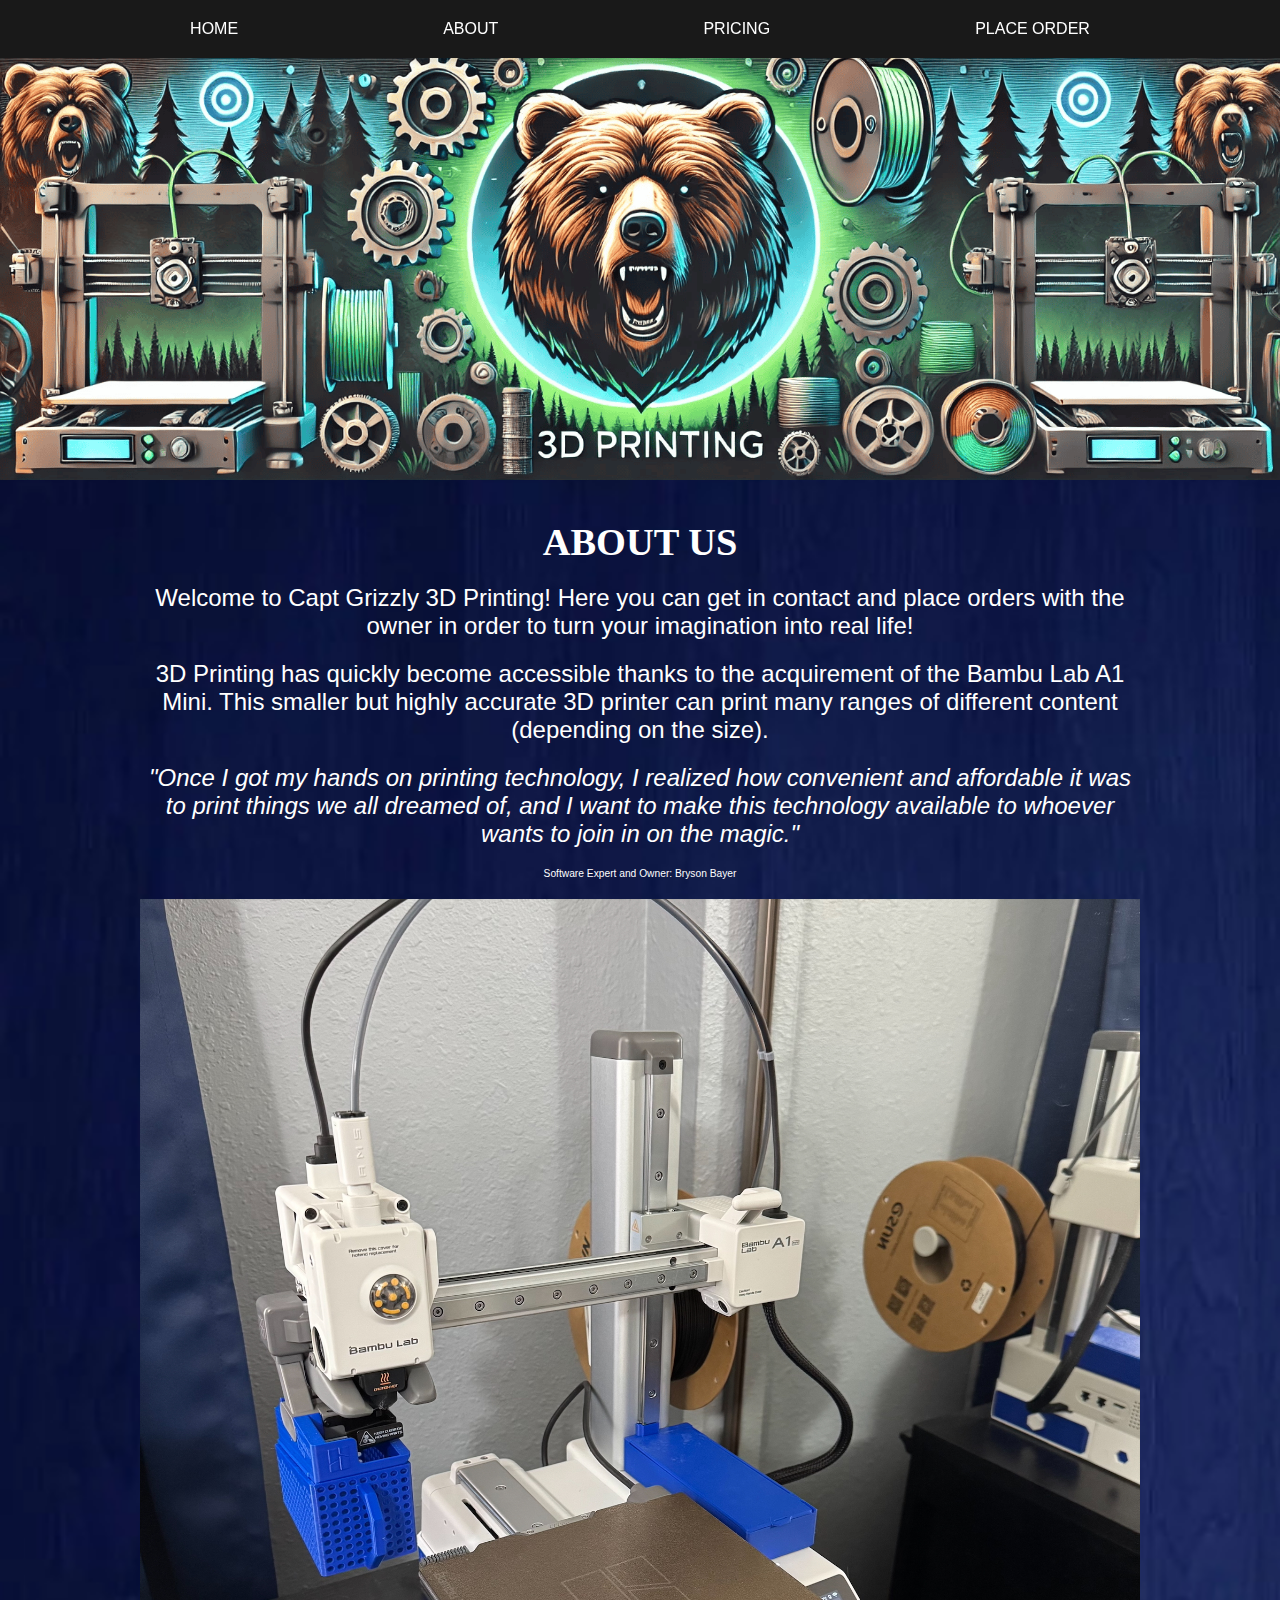
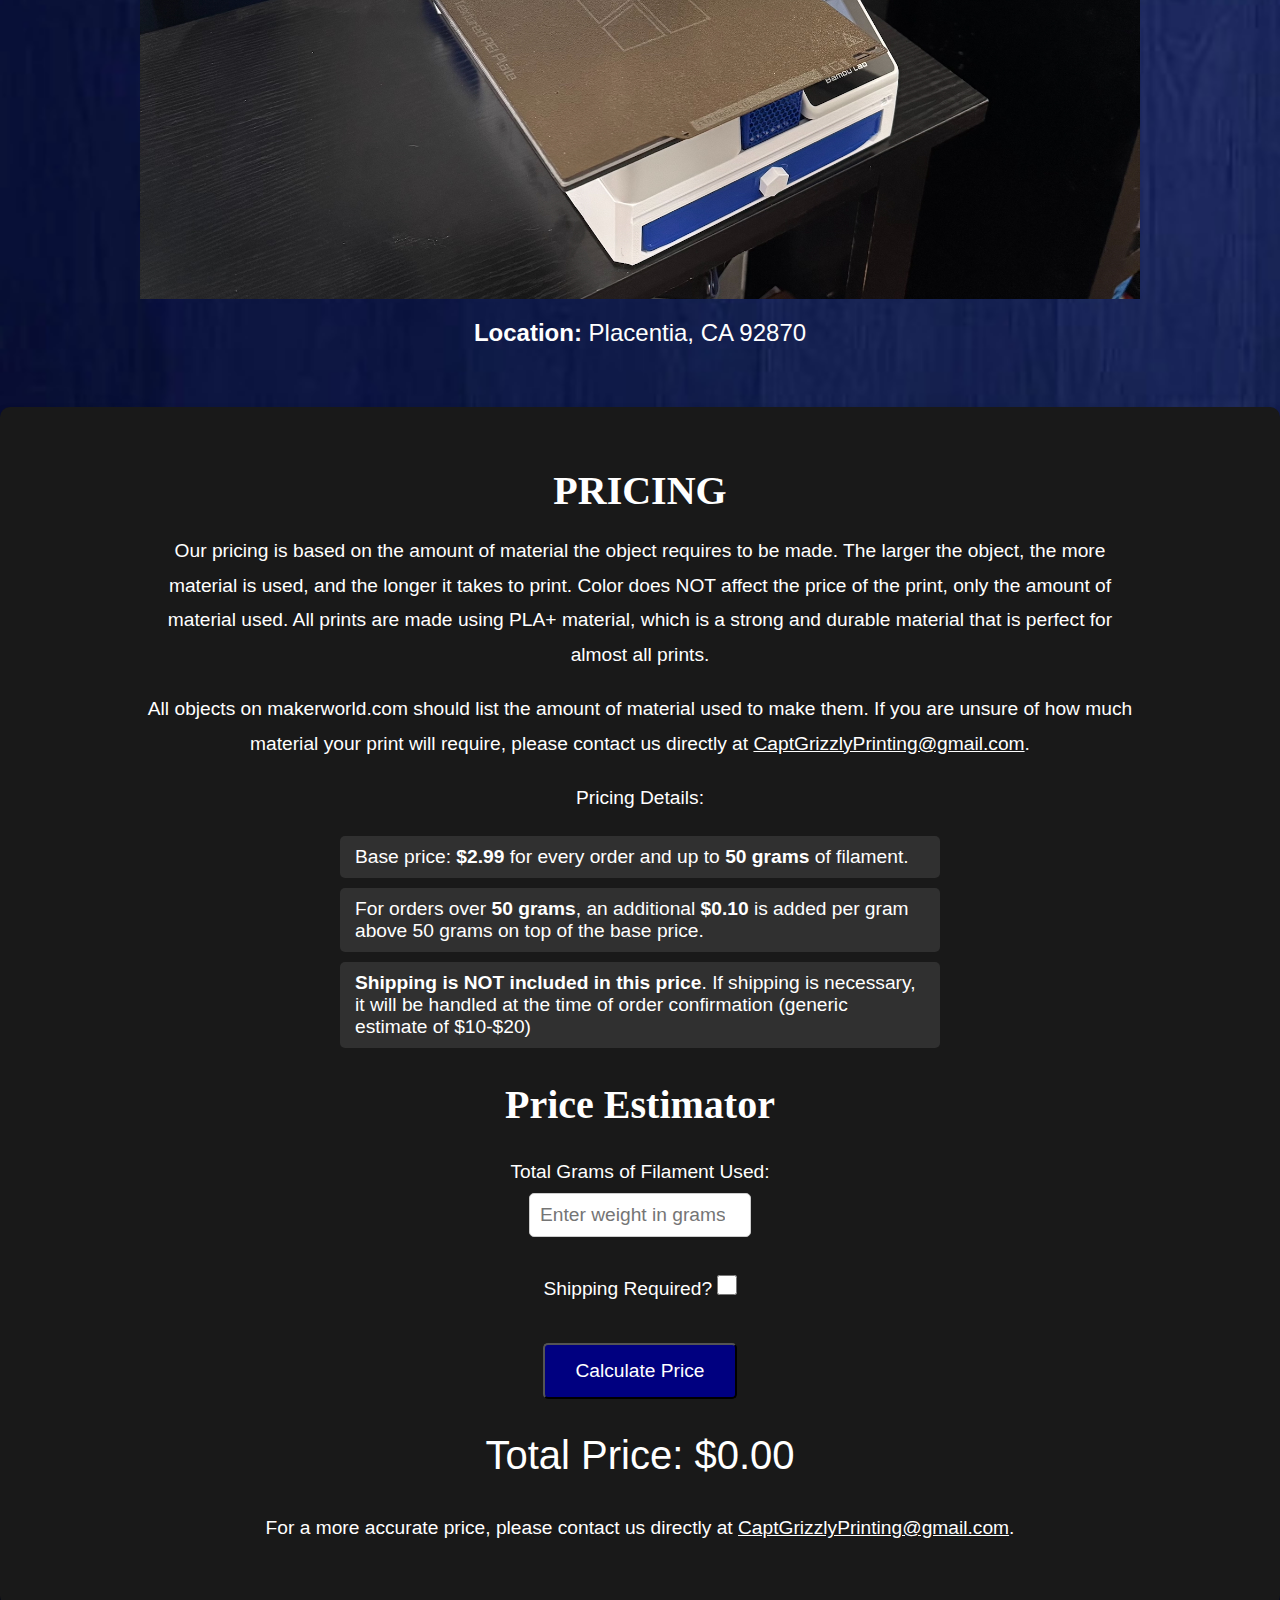
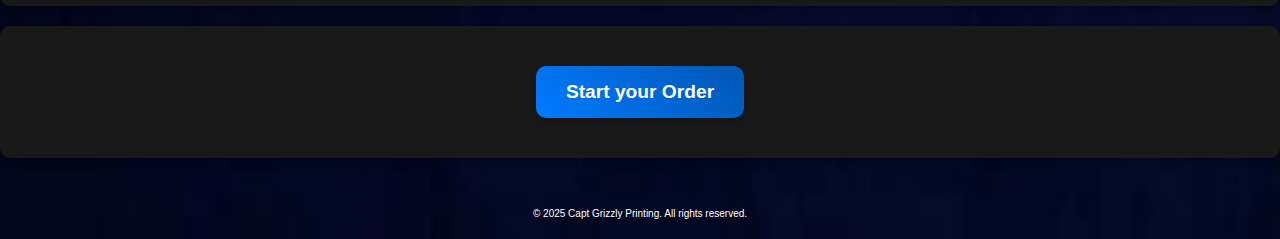
<file: index.html>
<!DOCTYPE html>
<html lang="en">
<head>
    <meta charset="UTF-8">
    <meta name="viewport" content="width=device-width, initial-scale=1.0">
    <title>Capt Grizzly Printing</title>
    <link rel="stylesheet" href="css/homeStyle.css">
    <link rel="icon" type="image/x-icon" href="img/favicon.ico">
    <script src="scripting/javascript/homeScript.js"></script>
    <script src="scripting/javascript/priceCalculator.js"></script>
</head>

<!-- Google tag (gtag.js) -->
<script async src="https://www.googletagmanager.com/gtag/js?id=G-HJN8PYNP18"></script>
<script>
  window.dataLayer = window.dataLayer || [];
  function gtag(){dataLayer.push(arguments);}
  gtag('js', new Date());

  gtag('config', 'G-HJN8PYNP18');
</script>

<style>
    body {
      background-image: url('img/WebsiteBackground.jpg');
      background-size: cover;
      background-repeat: no-repeat;
    }
</style>

<body>
    
    <!-- Main Logo Header -->
    
    <header class="HeaderSection">
        <img src="img/3dprintwebsitebanner.png" alt="Capt Grizzly Printing Logo">
    </header>

    <!-- Navigation -->
    <div class="NavBarTop">
        <button class="hamburger-menu" onclick="toggleMenu()">☰</button>
        <div class="NavBarRow">
            <div class="NavBarColumn">
                <a href="#" class="">HOME</a>
            </div>
            <div class="NavBarColumn">
                <a href="#about" class="">ABOUT</a>
            </div>
            <div class="NavBarColumn">
                <a href="#pricing" class="">PRICING</a>
            </div>
            <div class="NavBarColumn">
                <a href="orderPage.html" class="">PLACE ORDER</a>
            </div>
        </div>
    </div>

    <!-- Main Content -->
    <!-- About Container -->
<div class="AboutSection" id="about">
    <div class="SectionContent" style="max-width:1000px">
      <h5 class="AboutContent1"><span class="AboutTitle" style="font-family: Bona Nova SC">ABOUT US</span></h5>
      <p>Welcome to Capt Grizzly 3D Printing! Here you can get in contact and place orders with the owner in order to turn your imagination into real life!</p>
      <p>3D Printing has quickly become accessible thanks to the acquirement of the Bambu Lab A1 Mini. This smaller but highly accurate 3D printer can print many 
        ranges of different content (depending on the size).</p>
    <div class="AboutContent2">
        <p><i>"Once I got my hands on printing technology, I realized how convenient and affordable it was to print things we all dreamed of, and I want to make 
            this technology available to whoever wants to join in on the magic."</i></p>
        <p style="font-size: .8vw;">Software Expert and Owner: Bryson Bayer</p>
    </div>
      <img src="img/PrinterPic1.jpg" style="width:100%;max-width:1000px" class="AboutImage">
      <p><strong>Location:</strong> Placentia, CA 92870</p>
    </div>
  </div>

<!-- Pricing Container --> 
<div class="PricingSection" id="pricing">
    <div class="SectionContent" style="max-width:1000px">
        <h5 class="PricingContent1"><span class="PricingTitle" style="font-family: Bona Nova SC">PRICING</span></h5>
        <p>
            Our pricing is based on the amount of material the object requires to be made. The larger the object, the more material is used, and the longer it takes to print. Color does NOT affect
            the price of the print, only the amount of material used. All prints are made using PLA+ material, which is a strong and durable material that is perfect for almost all prints.
        </p>
        <p>
            All objects on makerworld.com should list the amount of material used to make them. If you are unsure of how much material your print will require, 
            please contact us directly at <a href="mailto:CaptGrizzlyPrinting@gmail.com" style="color: #fff;">CaptGrizzlyPrinting@gmail.com</a>.
        <p>
            Pricing Details:
            <ul>
                <li>
                    Base price: <strong>$2.99</strong> for every order and up to <strong>50 grams</strong> of filament.
                </li>
                <li>
                    For orders over <strong>50 grams</strong>, an additional <strong>$0.10</strong> is added per gram above 50 grams on top of the base price.
                </li>
                <li>
                    <strong>Shipping is NOT included in this price</strong>. If shipping is necessary, it will be handled at the time of order confirmation (generic estimate of $10-$20)
                </li>
            </ul>
        </p>
    </div>
    <div class="PriceCalculator">
        <h2 style="font-family: Bona Nova SC; font-size: clamp(1.2em, 2.5em, 4em);">Price Estimator</h2>
        <form id="priceCalculatorForm">
            <label for="filamentGrams">Total Grams of Filament Used:</label><br>
            <input type="number" id="filamentGrams" name="filamentGrams" placeholder="Enter weight in grams" required><br><br>
    
            <label for="shipping">Shipping Required?</label>
            <input type="checkbox" id="shipping" name="shipping"><br><br>
    
            <button type="button" onclick="calculatePrice()">Calculate Price</button>
        </form>
        <p id="calculatedPrice" style="font-size: clamp(1.2em, 2.5em, 4em);">Total Price: $0.00</p>
        <p>
            For a more accurate price, please contact us directly at <a href="mailto:CaptGrizzlyPrinting@gmail.com" style="color: #fff;">CaptGrizzlyPrinting@gmail.com</a>.
        </p>
    </div>
</div>

<div class="OrderDirect">
    <button class="OrderButton" onclick="window.location.href='orderPage.html'">Start your Order</button>
</div>

    <!-- Footer -->
    <footer style="text-align: center; margin-top: 50px;">
        <p style="font-size: x-small">&copy; 2025 Capt Grizzly Printing. All rights reserved.</p>
    </footer>

    </body>
</html>
</file>
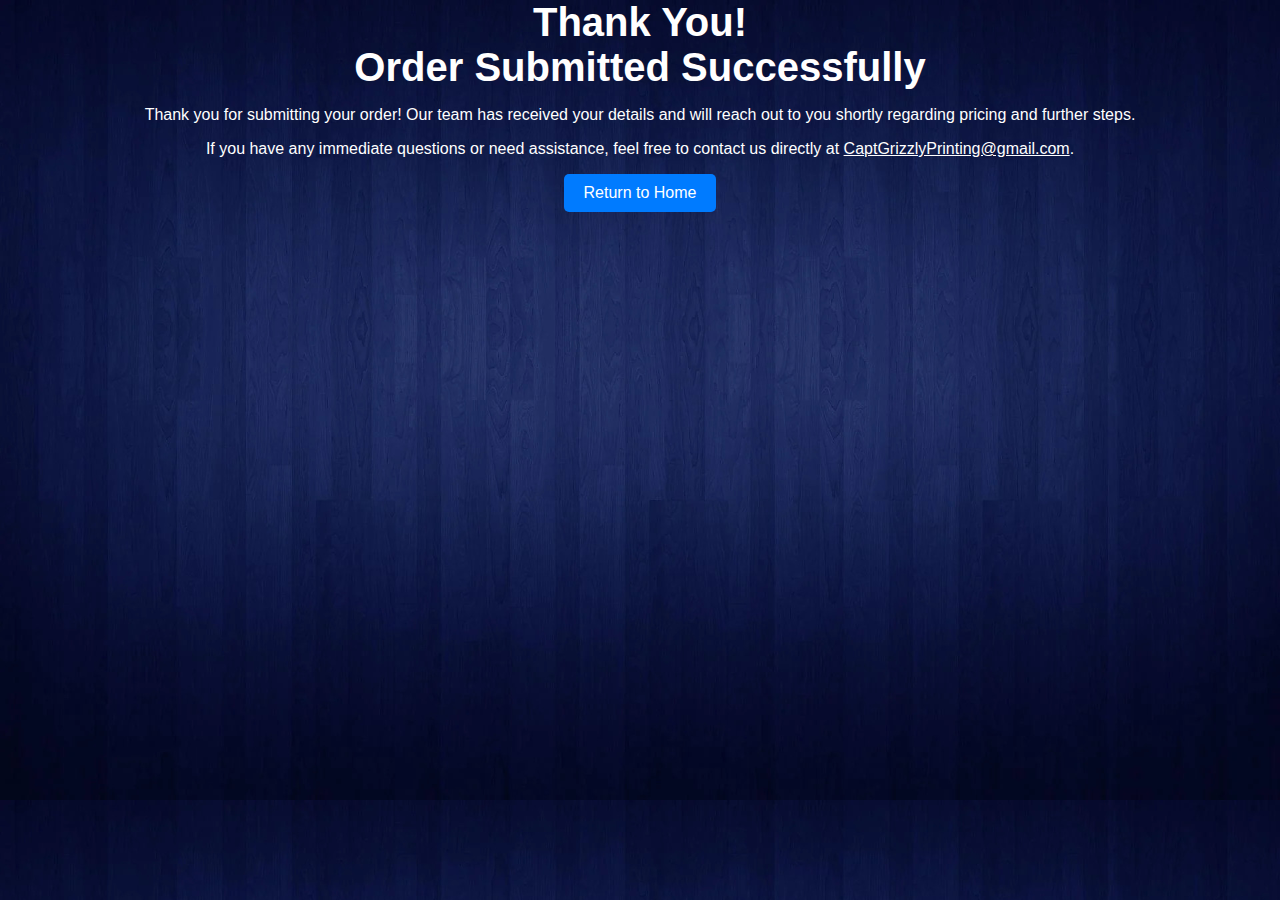
<file: orderSubmitted.html>
<!DOCTYPE html>
<html lang="en">
<head>
    <meta charset="UTF-8">
    <meta name="viewport" content="width=device-width, initial-scale=1.0">
    <title>Order Submitted!</title>
    <link rel="icon" type="image/x-icon" href="img/favicon.ico">
    <link rel="stylesheet" href="css/orderSubmittedStyle.css">
</head>

<!-- Google tag (gtag.js) -->
<script async src="https://www.googletagmanager.com/gtag/js?id=G-HJN8PYNP18"></script>
<script>
  window.dataLayer = window.dataLayer || [];
  function gtag(){dataLayer.push(arguments);}
  gtag('js', new Date());

  gtag('config', 'G-HJN8PYNP18');
</script>

<style>
    body {
      background-image: url('img/WebsiteBackground.jpg');
      background-size: cover;
      background-repeat: repeat-y;
    }
</style>

<body>
    <!-- Header Section -->
    <header class="HeaderSection">
        <h1>Thank You!</h1>
    </header>

    <section class="AboutSection">
        <div class="SectionContent">
            <h1>Order Submitted Successfully</h1>
            <p>
                Thank you for submitting your order! Our team has received your details and will reach out to you shortly regarding pricing and further steps.
            </p>
            <!-- Order ID will be dynamically inserted here -->
            <p>
                If you have any immediate questions or need assistance, feel free to contact us directly at <a href="mailto:CaptGrizzlyPrinting@gmail.com" style="color: #fff;">CaptGrizzlyPrinting@gmail.com</a>.
            </p>
            <a href="index.html" class="NavBarColumn">
                <button>Return to Home</button>
            </a>
        </div>
    </section>

    <script>
        // Function to get query parameters from the URL
        function getQueryParam(param) {
            const urlParams = new URLSearchParams(window.location.search);
            return urlParams.get(param);
        }
    
        // Get the order ID from the URL
        const orderId = getQueryParam('orderId');
    
        // Display the order ID in the desired location
        if (orderId) {
            const sectionContent = document.querySelector('.SectionContent');
    
            // Create a new paragraph element for the order ID
            const orderIdParagraph = document.createElement('p');
            orderIdParagraph.textContent = `Your Order ID is: ${orderId}`;
            orderIdParagraph.style.color = '#fff'; // Optional: Add custom styling
            orderIdParagraph.style.fontWeight = 'bold';
            orderIdParagraph.style.fontSize = '1.2em';
    
            // Insert the paragraph after the heading
            const heading = sectionContent.querySelector('h1');
            heading.insertAdjacentElement('afterend', orderIdParagraph);
        }
    </script>
</body>
</html>
</file>
<file: css/homeStyle.css>
/* General Styles */
body, html {
    margin: 0;
    padding: 0;
    box-sizing: border-box;
    font-family: Arial, sans-serif;
}

.HeaderSection {
    background-color: #191919; /* Set the background color */
    text-align: center;       /* Center the content */
}

.HeaderSection img {
    width: 100%; /* Makes the logo cover the entire width of its container */
    height: auto; /* Maintains aspect ratio */
    display: block; /* Removes any inline spacing around the image */
    margin: 0 auto; /* Centers the logo */
    background-color: #191919;   
    margin-top: 50px;         /* Maintain the aspect ratio */
}

/* Home Page Styles */
.NavBarTop {
    position: fixed;
    top: 0;
    width: 100%;
    background-color: #191919;
    z-index: 1000;
    box-shadow: 0 4px 6px rgba(0, 0, 0, 0.1);
}

.NavBarRow {
    display: flex;
    justify-content: space-evenly;
    align-items: center;
    padding: 10px 0;
}

.NavBarColumn a {
    display: block;
    text-decoration: none;
    color: white;
    padding: 10px 15px;
    border-radius: 5px;
    transition: background-color 0.3s, color 0.3s;
}

.NavBarColumn a:hover {
    background-color: navy;
}

.hamburger-menu {
    display: none;
    background-color: #191919;
    color: white;
    border: none;
    font-size: 24px;
    padding: 10px 15px;
    cursor: pointer;
    animation: normal 0.2s;
}

.AboutSection {
    display: flex;               /* Enable flexbox for centering */
    justify-content: center;     /* Horizontally center */
    align-items: center;         /* Vertically center (if applicable) */
    text-align: center;          /* Center text content */
    padding: 20px;               /* Add padding for spacing */
    min-height: 100vh;           /* Ensure full-screen height if vertically centering */
}

.SectionContent {
    max-width: 700px;            /* Restrict content width */
    width: 100%;                 /* Allow responsive resizing */
    margin: 0 auto;              /* Center horizontally with margins */
    text-align: left;            /* Optional: Override if you want left alignment */
}

.AboutImage {
    width: 100%;                 /* Make the image responsive */
    max-width: 1000px;           /* Restrict maximum image width */
    margin: 20px auto;           /* Add space around the image */
    display: block;              /* Ensure it's centered in its container */
}

/* Pricing Section Styles */
.PricingSection {
    background-color: #191919; /* Match the dark background */
    padding: 40px 20px; /* Add padding for spacing */
    border-radius: 10px; /* Smooth rounded corners */
    color: white; /* White text for readability */
    text-align: center; /* Center-align all content */
    margin: 20px auto; /* Add spacing and center the section */
    box-shadow: 0 4px 8px rgba(0, 0, 0, 0.2); /* Subtle shadow for depth */
}

.PricingSection h5 {
    font-size: 2.5rem; /* Larger font for emphasis */
    font-weight: bold; /* Bold for a strong title */
    margin-bottom: 20px; /* Add space below the title */
    color: #fff; /* Accent color for title */
    text-transform: uppercase; /* Make it stand out */
}

.PricingSection p {
    font-size: 1.2rem; /* Match the general text size */
    line-height: 1.8; /* Improve text spacing */
    margin-bottom: 20px; /* Space between paragraphs */
    color: #fff;
}

.PricingSection ul {
    list-style-type: none; /* Remove bullets */
    padding: 0; /* Remove padding */
    margin: 20px auto; /* Center the list */
    max-width: 600px; /* Restrict width for better readability */
    color: #fff;
}

.PricingSection ul li {
    font-size: 1.2rem; /* Match text size */
    margin: 10px 0; /* Space between items */
    padding: 10px 15px; /* Add padding inside items */
    background-color: rgba(255, 255, 255, 0.1); /* Subtle highlight */
    border-radius: 5px; /* Rounded corners */
    color: white; /* White text */
}

.PricingSection ul li strong {
    color: white; /* Highlight key details */
}
.PricingSection input[type="number"] {
    padding: 10px; /* Add padding for input fields */
    margin: 10px 0; /* Space between fields */
    width: 100%; /* Full width */
    max-width: 200px; /* Limit width for better readability */
    border: 1px solid #ccc; /* Add a border for clarity */
    border-radius: 5px; /* Rounded corners */
    font-size: 1.2rem; /* Match text size */
    color: #333; /* Dark text color */
}

.PricingSection label {
    font-size: 1.2rem; /* Match text size */
    margin-bottom: 10px; /* Space below labels */
    color: #fff; /* White text */
    
}

.PricingSection input[type="checkbox"] {
    margin: 10px 0; /* Space between fields */
    width: 20px; /* Adjust width */
    height: 20px; /* Adjust height */
    cursor: pointer; /* Change cursor to pointer */
}

.PricingSection button {
    display: inline-block;
    background-color: navy; /* Accent button color */
    color: white; /* Text color */
    padding: 15px 30px; /* Add padding for a larger button */
    font-size: 1.2rem; /* Slightly larger text */
    text-align: center; /* Center-align text */
    border-radius: 5px; /* Rounded corners */
    text-decoration: none; /* Remove underline */
    margin-top: 20px; /* Add spacing above the button */
    transition: background-color 0.3s ease, transform 0.2s ease; /* Smooth effects */
}

.PricingSection button:hover {
    background-color: #003f8a; /* Darker shade on hover */
    transform: scale(1.05); /* Slight zoom effect */
}





.OrderDirect {
    background-color: #191919; /* Match the dark background */
    padding: 40px 20px; /* Add padding for spacing */
    border-radius: 10px; /* Smooth rounded corners */
    color: white; /* White text for readability */
    text-align: center; /* Center-align all content */
    margin: 20px auto; /* Add spacing and center the section */
    box-shadow: 0 4px 8px rgba(0, 0, 0, 0.2); /* Subtle shadow for depth */
}

.OrderButton {
    padding: 15px 30px; /* Add some padding for a larger button */
    font-size: 1.2rem; /* Adjust font size */
    font-weight: bold; /* Make the text bold */
    color: white; /* Text color */
    background: linear-gradient(45deg, #007BFF, #0056b3); /* Gradient background */
    border: none; /* Remove default border */
    border-radius: 10px; /* Rounded corners */
    cursor: pointer; /* Change cursor to pointer */
    transition: all 0.3s ease; /* Smooth transitions for hover effects */
    box-shadow: 0px 5px 10px rgba(0, 0, 0, 0.2); /* Add a shadow for a 3D effect */
}

.OrderButton:hover {
    background: linear-gradient(45deg, #0056b3, #003f8a); /* Darker gradient */
    box-shadow: 0px 8px 15px rgba(0, 0, 0, 0.3); /* Stronger shadow */
    transform: scale(1.05); /* Slight zoom effect */
}

.desktop-text {
    display: inline;
}

.mobile-text {
    display: none;
}


/* Mobile Styles */
@media (max-width: 768px) {
    .NavBarRow {
        display: none; /* Hide full nav bar */
        flex-direction: column;
        background-color: #191919;
    }

    .NavBarColumn {
        text-align: center;
    }

    .hamburger-menu {
        display: block; /* Show hamburger menu */
    }

    .NavBarRow.show {
        display: flex; /* Show nav bar when menu is toggled */
    }
    .desktop-text {
        display: none;
    }
    .mobile-text {
        display: inline;
    }
}

/* Text Styles */
h1 {
    text-align: center;
    margin: 20px 0;
    color: #fff;
    font-size: clamp(1.5rem, 2vw, 3rem);
}

h5 {
    text-align: center;
    margin: 20px 0;
    color: #fff;
    font-size: clamp(2rem, 3vw, 4rem);
}

p {
    text-align: center;
    margin: 20px 0;
    color: #fff;
    font-size: clamp(1rem, 2vw, 1.5rem);
}
</file>
<file: css/orderSubmittedStyle.css>
body, html {
    margin: 0;
    padding: 0;
    box-sizing: border-box;
    font-family: Arial, sans-serif;
}

header {
    text-align: center;
    color: white;
}

.AboutSection {
    text-align: center;
    color: white;
}

h1 {
    font-size: 2.5em;
    margin: 0;
    padding: 0;
}

.AboutSection button {
    padding: 10px 20px;
    font-size: 1em;
    background-color: #007BFF; /* MakerWorld color theme */
    color: white;
    border: none;
    border-radius: 5px;
    cursor: pointer;
    transition: background-color 0.3s ease;
}

.AboutSection button:hover {
    background-color: #0056b3; /* Darken the color on hover */
}
</file>
